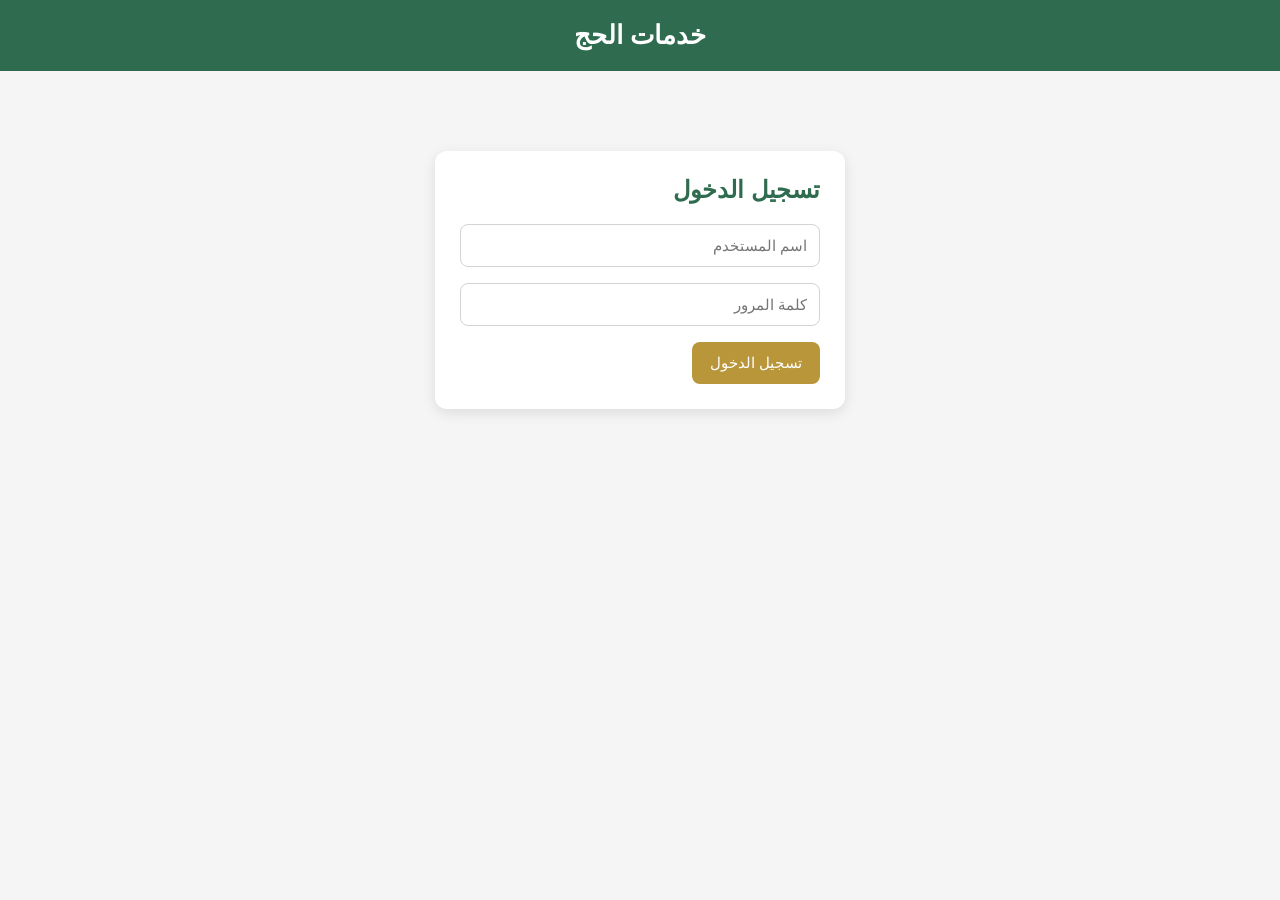
<file: index.html>
<!DOCTYPE html>
<html lang="ar">
<head>
  <meta charset="UTF-8">
  <meta name="viewport" content="width=device-width, initial-scale=1.0">
  <title>تسجيل الدخول</title>
  <link rel="stylesheet" href="style.css">
</head>
<body>

  <header class="main-header">
    خدمات الحج
  </header>

  <div class="page-wrap">
    <div class="card login-card">
      <h2>تسجيل الدخول</h2>

      <form onsubmit="return login()">
        <input type="text" id="username" placeholder="اسم المستخدم" required>
        <input type="password" id="password" placeholder="كلمة المرور" required>
        <button type="submit">تسجيل الدخول</button>
      </form>
    </div>
  </div>

  <script>
    function login() {
      const user = document.getElementById("username").value.trim();
      const pass = document.getElementById("password").value.trim();

      if (user === "bilal1970" && pass === "bilal1970") {
        window.location.href = "dashboard.html";
      } else {
        alert("بيانات الدخول غير صحيحة");
      }

      return false;
    }
  </script>

</body>
</html>
</file>
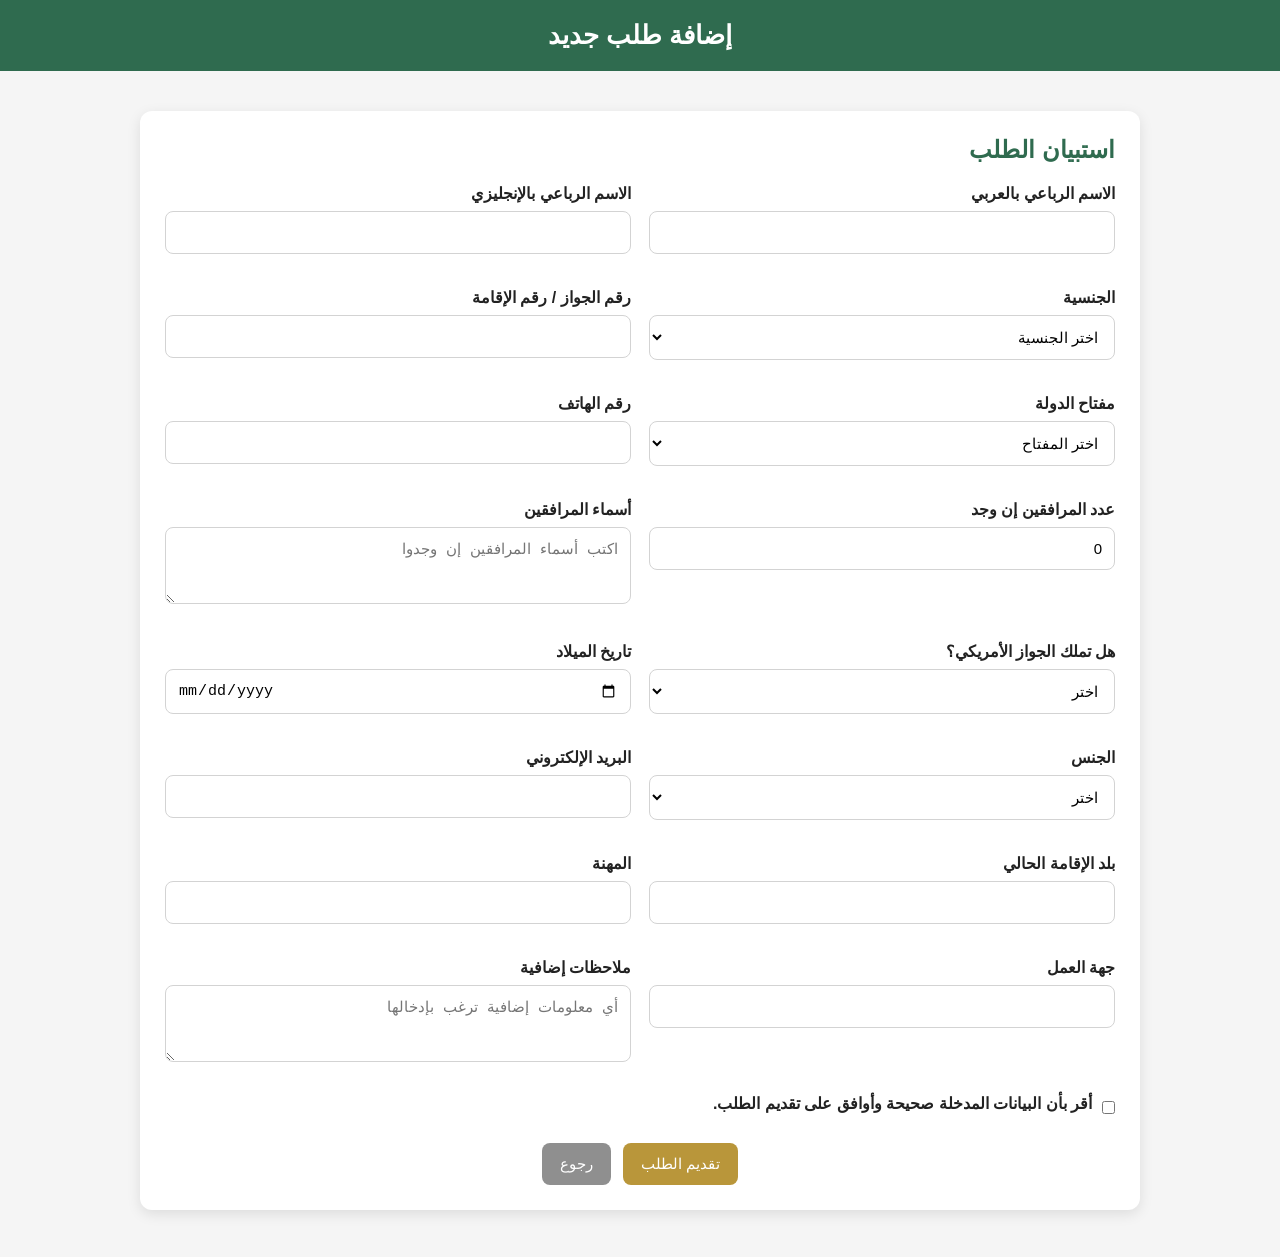
<file: apply.html>
<!DOCTYPE html>
<html lang="ar">
<head>
  <meta charset="UTF-8">
  <meta name="viewport" content="width=device-width, initial-scale=1.0">
  <title>إضافة طلب</title>
  <link rel="stylesheet" href="style.css">
</head>
<body>

  <header class="main-header">
    إضافة طلب جديد
  </header>

  <div class="page-wrap">
    <div class="card form-card">
      <h2>استبيان الطلب</h2>

      <form id="applicationForm">
        <div class="grid-2">
          <div>
            <label>الاسم الرباعي بالعربي</label>
            <input type="text" id="fullNameAr" required>
          </div>

          <div>
            <label>الاسم الرباعي بالإنجليزي</label>
            <input type="text" id="fullNameEn" required>
          </div>

          <div>
            <label>الجنسية</label>
            <select id="nationality" required>
              <option value="">اختر الجنسية</option>
            </select>
          </div>

          <div>
            <label>رقم الجواز / رقم الإقامة</label>
            <input type="text" id="passportOrIqama" required>
          </div>

          <div>
            <label>مفتاح الدولة</label>
            <select id="countryCode" required>
              <option value="">اختر المفتاح</option>
              <option value="+93">أفغانستان (+93)</option>
              <option value="+355">ألبانيا (+355)</option>
              <option value="+213">الجزائر (+213)</option>
              <option value="+376">أندورا (+376)</option>
              <option value="+244">أنغولا (+244)</option>
              <option value="+54">الأرجنتين (+54)</option>
              <option value="+374">أرمينيا (+374)</option>
              <option value="+61">أستراليا (+61)</option>
              <option value="+43">النمسا (+43)</option>
              <option value="+994">أذربيجان (+994)</option>
              <option value="+973">البحرين (+973)</option>
              <option value="+880">بنغلاديش (+880)</option>
              <option value="+375">بيلاروسيا (+375)</option>
              <option value="+32">بلجيكا (+32)</option>
              <option value="+501">بليز (+501)</option>
              <option value="+229">بنين (+229)</option>
              <option value="+975">بوتان (+975)</option>
              <option value="+591">بوليفيا (+591)</option>
              <option value="+387">البوسنة والهرسك (+387)</option>
              <option value="+267">بوتسوانا (+267)</option>
              <option value="+55">البرازيل (+55)</option>
              <option value="+359">بلغاريا (+359)</option>
              <option value="+226">بوركينا فاسو (+226)</option>
              <option value="+257">بوروندي (+257)</option>
              <option value="+855">كمبوديا (+855)</option>
              <option value="+237">الكاميرون (+237)</option>
              <option value="+1">كندا (+1)</option>
              <option value="+235">تشاد (+235)</option>
              <option value="+56">تشيلي (+56)</option>
              <option value="+86">الصين (+86)</option>
              <option value="+57">كولومبيا (+57)</option>
              <option value="+269">جزر القمر (+269)</option>
              <option value="+242">الكونغو (+242)</option>
              <option value="+243">الكونغو الديمقراطية (+243)</option>
              <option value="+506">كوستاريكا (+506)</option>
              <option value="+385">كرواتيا (+385)</option>
              <option value="+53">كوبا (+53)</option>
              <option value="+357">قبرص (+357)</option>
              <option value="+420">التشيك (+420)</option>
              <option value="+45">الدنمارك (+45)</option>
              <option value="+253">جيبوتي (+253)</option>
              <option value="+20">مصر (+20)</option>
              <option value="+503">السلفادور (+503)</option>
              <option value="+240">غينيا الاستوائية (+240)</option>
              <option value="+291">إريتريا (+291)</option>
              <option value="+372">إستونيا (+372)</option>
              <option value="+251">إثيوبيا (+251)</option>
              <option value="+679">فيجي (+679)</option>
              <option value="+358">فنلندا (+358)</option>
              <option value="+33">فرنسا (+33)</option>
              <option value="+220">غامبيا (+220)</option>
              <option value="+995">جورجيا (+995)</option>
              <option value="+49">ألمانيا (+49)</option>
              <option value="+233">غانا (+233)</option>
              <option value="+30">اليونان (+30)</option>
              <option value="+502">غواتيمالا (+502)</option>
              <option value="+224">غينيا (+224)</option>
              <option value="+245">غينيا بيساو (+245)</option>
              <option value="+592">غيانا (+592)</option>
              <option value="+509">هايتي (+509)</option>
              <option value="+504">هندوراس (+504)</option>
              <option value="+36">المجر (+36)</option>
              <option value="+354">آيسلندا (+354)</option>
              <option value="+91">الهند (+91)</option>
              <option value="+62">إندونيسيا (+62)</option>
              <option value="+98">إيران (+98)</option>
              <option value="+964">العراق (+964)</option>
              <option value="+353">إيرلندا (+353)</option>
              <option value="+972">إسرائيل (+972)</option>
              <option value="+39">إيطاليا (+39)</option>
              <option value="+225">ساحل العاج (+225)</option>
              <option value="+81">اليابان (+81)</option>
              <option value="+962">الأردن (+962)</option>
              <option value="+7">كازاخستان (+7)</option>
              <option value="+254">كينيا (+254)</option>
              <option value="+965">الكويت (+965)</option>
              <option value="+996">قيرغيزستان (+996)</option>
              <option value="+856">لاوس (+856)</option>
              <option value="+371">لاتفيا (+371)</option>
              <option value="+961">لبنان (+961)</option>
              <option value="+266">ليسوتو (+266)</option>
              <option value="+231">ليبيريا (+231)</option>
              <option value="+218">ليبيا (+218)</option>
              <option value="+423">ليختنشتاين (+423)</option>
              <option value="+370">ليتوانيا (+370)</option>
              <option value="+352">لوكسمبورغ (+352)</option>
              <option value="+261">مدغشقر (+261)</option>
              <option value="+265">مالاوي (+265)</option>
              <option value="+60">ماليزيا (+60)</option>
              <option value="+960">المالديف (+960)</option>
              <option value="+223">مالي (+223)</option>
              <option value="+356">مالطا (+356)</option>
              <option value="+222">موريتانيا (+222)</option>
              <option value="+230">موريشيوس (+230)</option>
              <option value="+52">المكسيك (+52)</option>
              <option value="+373">مولدوفا (+373)</option>
              <option value="+377">موناكو (+377)</option>
              <option value="+976">منغوليا (+976)</option>
              <option value="+382">الجبل الأسود (+382)</option>
              <option value="+212">المغرب (+212)</option>
              <option value="+258">موزمبيق (+258)</option>
              <option value="+95">ميانمار (+95)</option>
              <option value="+264">ناميبيا (+264)</option>
              <option value="+977">نيبال (+977)</option>
              <option value="+31">هولندا (+31)</option>
              <option value="+64">نيوزيلندا (+64)</option>
              <option value="+505">نيكاراغوا (+505)</option>
              <option value="+227">النيجر (+227)</option>
              <option value="+234">نيجيريا (+234)</option>
              <option value="+47">النرويج (+47)</option>
              <option value="+968">عُمان (+968)</option>
              <option value="+92">باكستان (+92)</option>
              <option value="+970">فلسطين (+970)</option>
              <option value="+507">بنما (+507)</option>
              <option value="+595">باراغواي (+595)</option>
              <option value="+51">بيرو (+51)</option>
              <option value="+63">الفلبين (+63)</option>
              <option value="+48">بولندا (+48)</option>
              <option value="+351">البرتغال (+351)</option>
              <option value="+974">قطر (+974)</option>
              <option value="+40">رومانيا (+40)</option>
              <option value="+7">روسيا (+7)</option>
              <option value="+250">رواندا (+250)</option>
              <option value="+966">السعودية (+966)</option>
              <option value="+221">السنغال (+221)</option>
              <option value="+381">صربيا (+381)</option>
              <option value="+248">سيشل (+248)</option>
              <option value="+232">سيراليون (+232)</option>
              <option value="+65">سنغافورة (+65)</option>
              <option value="+421">سلوفاكيا (+421)</option>
              <option value="+386">سلوفينيا (+386)</option>
              <option value="+252">الصومال (+252)</option>
              <option value="+27">جنوب أفريقيا (+27)</option>
              <option value="+82">كوريا الجنوبية (+82)</option>
              <option value="+211">جنوب السودان (+211)</option>
              <option value="+34">إسبانيا (+34)</option>
              <option value="+94">سريلانكا (+94)</option>
              <option value="+249">السودان (+249)</option>
              <option value="+597">سورينام (+597)</option>
              <option value="+46">السويد (+46)</option>
              <option value="+41">سويسرا (+41)</option>
              <option value="+963">سوريا (+963)</option>
              <option value="+886">تايوان (+886)</option>
              <option value="+992">طاجيكستان (+992)</option>
              <option value="+255">تنزانيا (+255)</option>
              <option value="+66">تايلاند (+66)</option>
              <option value="+228">توغو (+228)</option>
              <option value="+216">تونس (+216)</option>
              <option value="+90">تركيا (+90)</option>
              <option value="+993">تركمانستان (+993)</option>
              <option value="+256">أوغندا (+256)</option>
              <option value="+380">أوكرانيا (+380)</option>
              <option value="+971">الإمارات (+971)</option>
              <option value="+44">المملكة المتحدة (+44)</option>
              <option value="+1">الولايات المتحدة (+1)</option>
              <option value="+598">أوروغواي (+598)</option>
              <option value="+998">أوزبكستان (+998)</option>
              <option value="+58">فنزويلا (+58)</option>
              <option value="+84">فيتنام (+84)</option>
              <option value="+967">اليمن (+967)</option>
              <option value="+260">زامبيا (+260)</option>
              <option value="+263">زيمبابوي (+263)</option>
            </select>
          </div>

          <div>
            <label>رقم الهاتف</label>
            <input type="tel" id="phoneNumber" required>
          </div>

          <div>
            <label>عدد المرافقين إن وجد</label>
            <input type="number" id="companionsCount" min="0" value="0" required>
          </div>

          <div>
            <label>أسماء المرافقين</label>
            <textarea id="companionsNames" rows="3" placeholder="اكتب أسماء المرافقين إن وجدوا"></textarea>
          </div>

          <div>
            <label>هل تملك الجواز الأمريكي؟</label>
            <select id="hasUsPassport" required>
              <option value="">اختر</option>
              <option value="نعم">نعم</option>
              <option value="لا">لا</option>
            </select>
          </div>

          <div>
            <label>تاريخ الميلاد</label>
            <input type="date" id="birthDate" required>
          </div>

          <div>
            <label>الجنس</label>
            <select id="gender" required>
              <option value="">اختر</option>
              <option value="ذكر">ذكر</option>
              <option value="أنثى">أنثى</option>
            </select>
          </div>

          <div>
            <label>البريد الإلكتروني</label>
            <input type="email" id="email" required>
          </div>

          <div>
            <label>بلد الإقامة الحالي</label>
            <input type="text" id="currentResidence" required>
          </div>

          <div>
            <label>المهنة</label>
            <input type="text" id="jobTitle">
          </div>

          <div>
            <label>جهة العمل</label>
            <input type="text" id="employer">
          </div>

          <div>
            <label>ملاحظات إضافية</label>
            <textarea id="notes" rows="3" placeholder="أي معلومات إضافية ترغب بإدخالها"></textarea>
          </div>
        </div>

        <div class="checkbox-row">
          <input type="checkbox" id="agreement" required>
          <label for="agreement">أقر بأن البيانات المدخلة صحيحة وأوافق على تقديم الطلب.</label>
        </div>

        <div class="actions-row">
          <button type="submit">تقديم الطلب</button>
          <button type="button" class="secondary-btn" onclick="window.location.href='dashboard.html'">رجوع</button>
        </div>
      </form>
    </div>
  </div>

  <script src="app.js"></script>
  <script>
    populateNationalities();
    setupApplicationForm();
  </script>

</body>
</html>
</file>
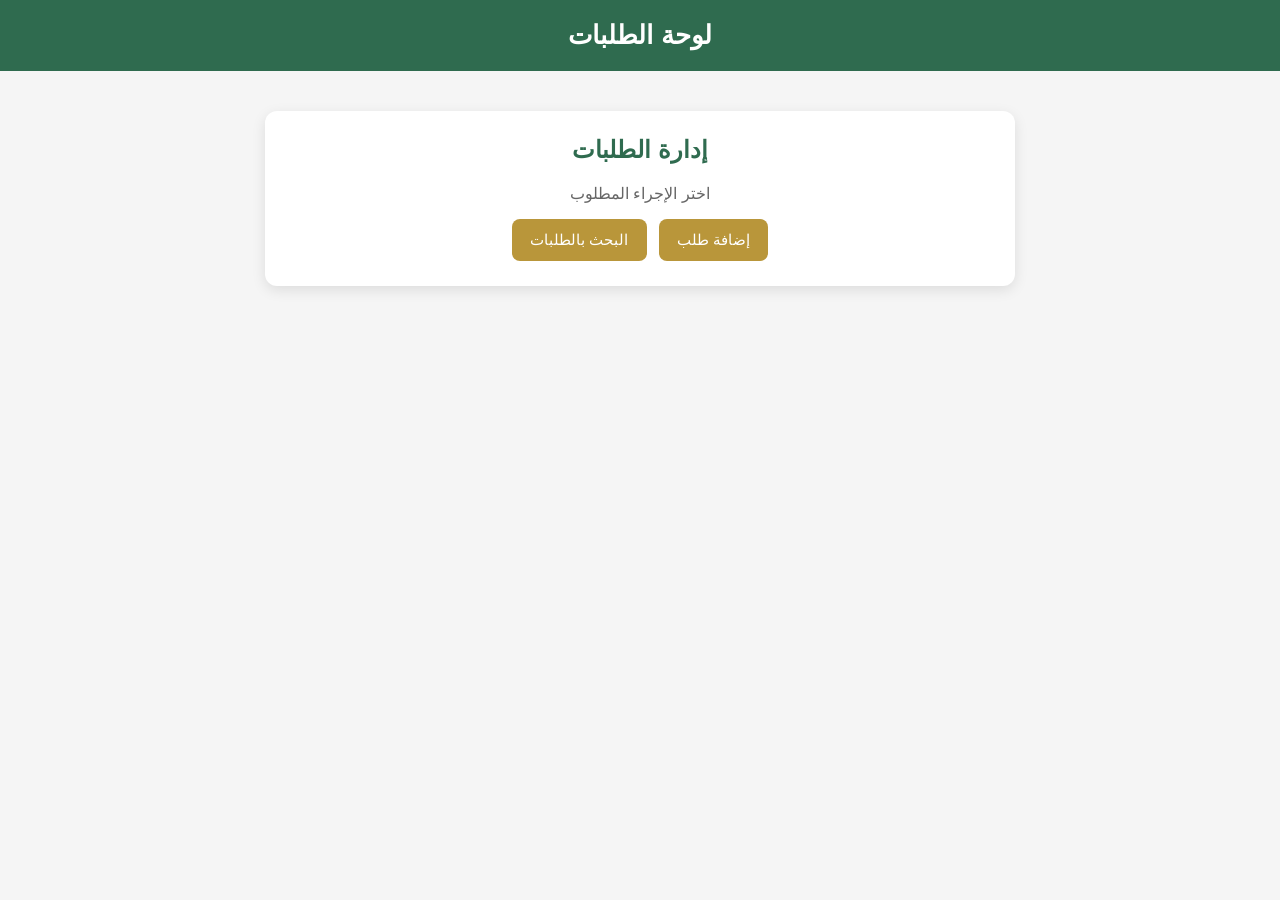
<file: dashboard.html>
<!DOCTYPE html>
<html lang="ar">
<head>
  <meta charset="UTF-8">
  <meta name="viewport" content="width=device-width, initial-scale=1.0">
  <title>لوحة الطلبات</title>
  <link rel="stylesheet" href="style.css">
</head>
<body>

  <header class="main-header">
    لوحة الطلبات
  </header>

  <div class="page-wrap">
    <div class="card center-card">
      <h2>إدارة الطلبات</h2>
      <p class="muted">اختر الإجراء المطلوب</p>

      <div class="actions-row">
        <button onclick="window.location.href='apply.html'">إضافة طلب</button>
        <button onclick="window.location.href='search.html'">البحث بالطلبات</button>
      </div>
    </div>
  </div>

</body>
</html>
</file>
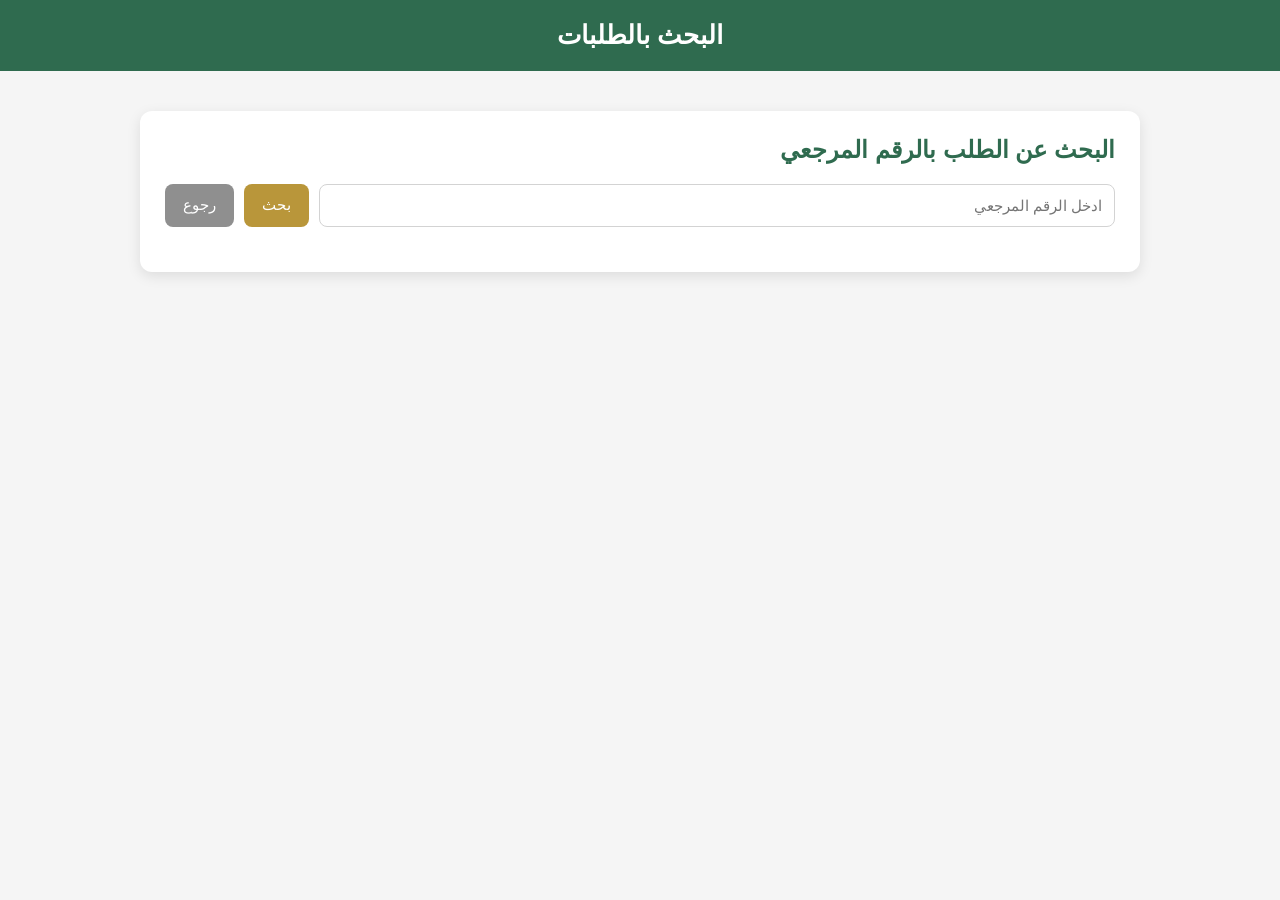
<file: search.html>
<!DOCTYPE html>
<html lang="ar">
<head>
  <meta charset="UTF-8">
  <meta name="viewport" content="width=device-width, initial-scale=1.0">
  <title>البحث بالطلبات</title>
  <link rel="stylesheet" href="style.css">
</head>
<body>

  <header class="main-header">
    البحث بالطلبات
  </header>

  <div class="page-wrap">
    <div class="card form-card">
      <h2>البحث عن الطلب بالرقم المرجعي</h2>

      <div class="search-row">
        <input type="text" id="referenceInput" placeholder="ادخل الرقم المرجعي">
        <button onclick="searchApplication()">بحث</button>
        <button class="secondary-btn" onclick="window.location.href='dashboard.html'">رجوع</button>
      </div>

      <div id="searchResult" class="result-box hidden"></div>
    </div>
  </div>

  <script src="app.js"></script>
  <script>
    prefillReferenceFromUrl();
  </script>

</body>
</html>
</file>
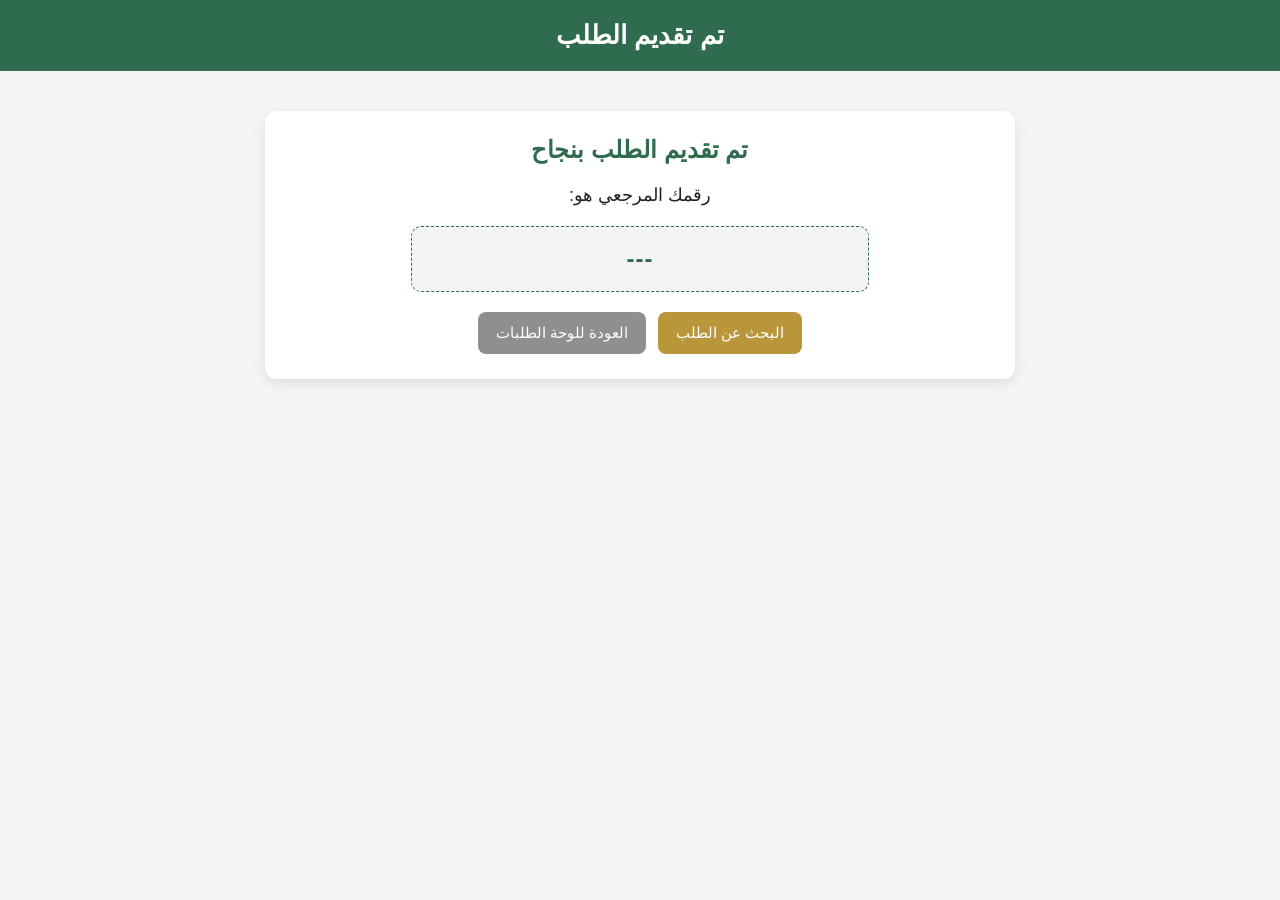
<file: success.html>
<!DOCTYPE html>
<html lang="ar">
<head>
  <meta charset="UTF-8">
  <meta name="viewport" content="width=device-width, initial-scale=1.0">
  <title>تم تقديم الطلب</title>
  <link rel="stylesheet" href="style.css">
</head>
<body>

  <header class="main-header">
    تم تقديم الطلب
  </header>

  <div class="page-wrap">
    <div class="card center-card">
      <h2>تم تقديم الطلب بنجاح</h2>
      <p class="success-text">رقمك المرجعي هو:</p>
      <div class="reference-box" id="referenceNumber">---</div>

      <div class="actions-row">
        <button onclick="window.location.href='search.html'">البحث عن الطلب</button>
        <button class="secondary-btn" onclick="window.location.href='dashboard.html'">العودة للوحة الطلبات</button>
      </div>
    </div>
  </div>

  <script>
    const ref = localStorage.getItem("lastReference");
    document.getElementById("referenceNumber").textContent = ref || "---";
  </script>

</body>
</html>
</file>
<file: style.css>
body{
  margin:0;
  padding:0;
  font-family:Tahoma, Arial, sans-serif;
  direction:rtl;
  background:#f5f5f5;
  color:#222;
}

.main-header{
  background:#2f6b4f;
  color:#fff;
  padding:20px;
  text-align:center;
  font-size:26px;
  font-weight:bold;
}

.page-wrap{
  max-width:1100px;
  margin:40px auto;
  padding:0 20px;
}

.card{
  background:#fff;
  padding:25px;
  border-radius:12px;
  box-shadow:0 4px 14px rgba(0,0,0,0.10);
}

.login-card{
  max-width:360px;
  margin:80px auto;
}

.center-card{
  max-width:700px;
  margin:auto;
  text-align:center;
}

.form-card{
  max-width:950px;
  margin:auto;
}

h2,h3{
  margin-top:0;
  color:#2f6b4f;
}

label{
  display:block;
  margin-bottom:8px;
  font-weight:bold;
}

input, select, textarea{
  width:100%;
  padding:12px;
  border:1px solid #d3d3d3;
  border-radius:8px;
  box-sizing:border-box;
  margin-bottom:16px;
  font-size:15px;
  background:#fff;
}

textarea{
  resize:vertical;
}

button{
  padding:12px 18px;
  border:none;
  border-radius:8px;
  background:#b9963a;
  color:#fff;
  cursor:pointer;
  font-size:15px;
}

button:hover{
  background:#9d7f2f;
}

.secondary-btn{
  background:#8f8f8f;
}

.secondary-btn:hover{
  background:#757575;
}

.actions-row{
  display:flex;
  gap:12px;
  flex-wrap:wrap;
  justify-content:center;
}

.grid-2{
  display:grid;
  grid-template-columns:repeat(2, 1fr);
  gap:18px;
}

.grid-2 > div{
  min-width:0;
}

.checkbox-row{
  display:flex;
  align-items:center;
  gap:10px;
  margin:12px 0 22px;
}

.checkbox-row input{
  width:auto;
  margin:0;
}

.muted{
  color:#666;
}

.success-text{
  font-size:18px;
  margin-bottom:12px;
}

.reference-box{
  background:#f3f3f3;
  border:1px dashed #2f6b4f;
  color:#2f6b4f;
  padding:18px;
  font-size:24px;
  font-weight:bold;
  margin:20px auto;
  max-width:420px;
  border-radius:10px;
  letter-spacing:1px;
}

.search-row{
  display:flex;
  gap:10px;
  flex-wrap:wrap;
  margin-bottom:20px;
}

.search-row input{
  flex:1;
  min-width:240px;
  margin-bottom:0;
}

.result-box{
  margin-top:20px;
  padding:20px;
  border:1px solid #e2e2e2;
  border-radius:10px;
  background:#fafafa;
}

.hidden{
  display:none;
}

.info-grid{
  display:grid;
  grid-template-columns:repeat(2, 1fr);
  gap:14px;
  margin-top:15px;
}

.info-item{
  background:#fff;
  border:1px solid #ececec;
  padding:12px;
  border-radius:8px;
}

.info-label{
  font-weight:bold;
  color:#2f6b4f;
  margin-bottom:6px;
}

.status-badge{
  display:inline-block;
  padding:8px 12px;
  border-radius:20px;
  background:#efe7c8;
  color:#6d5718;
  font-weight:bold;
}

.status-approved{
  background:#dff3e5;
  color:#1d6f35;
}

.status-rejected{
  background:#f8dfdf;
  color:#9f1f1f;
}

@media (max-width: 768px){
  .grid-2,
  .info-grid{
    grid-template-columns:1fr;
  }

  .actions-row,
  .search-row{
    flex-direction:column;
  }

  button{
    width:100%;
  }
}
</file>
